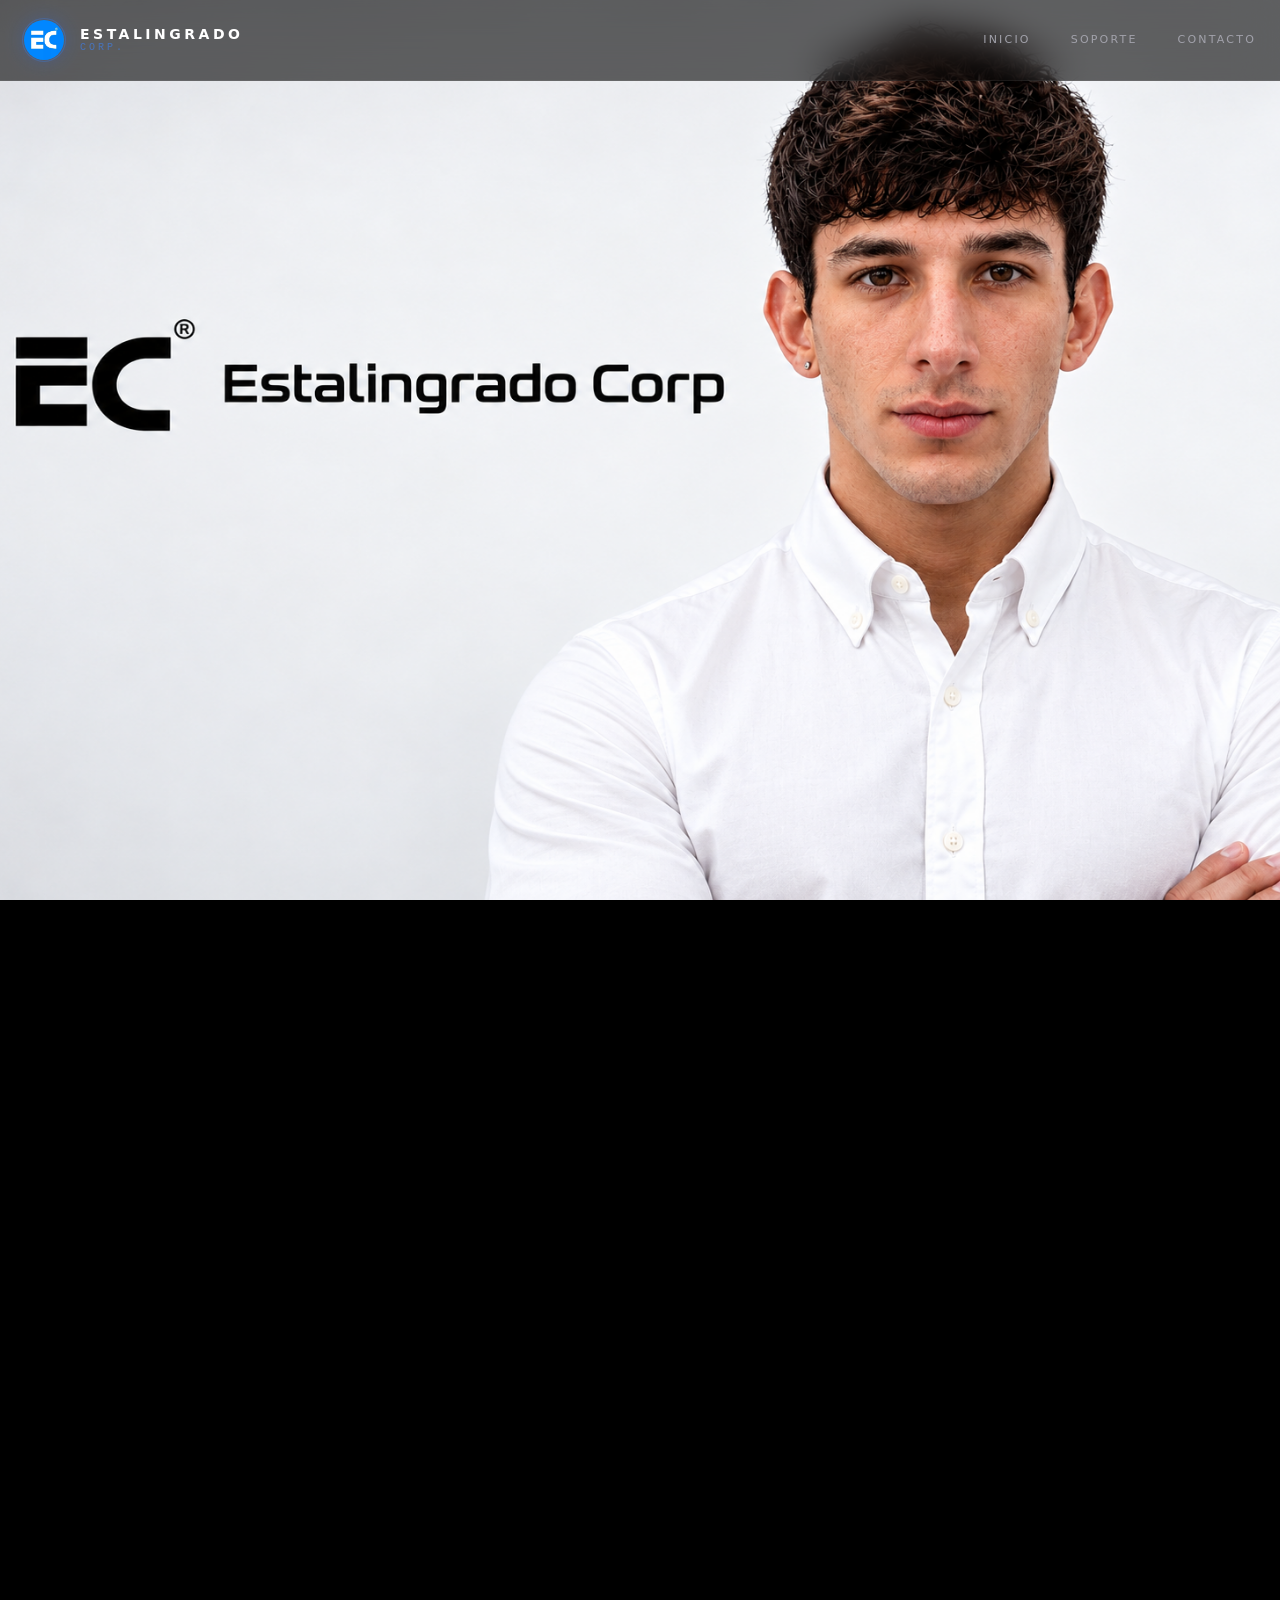
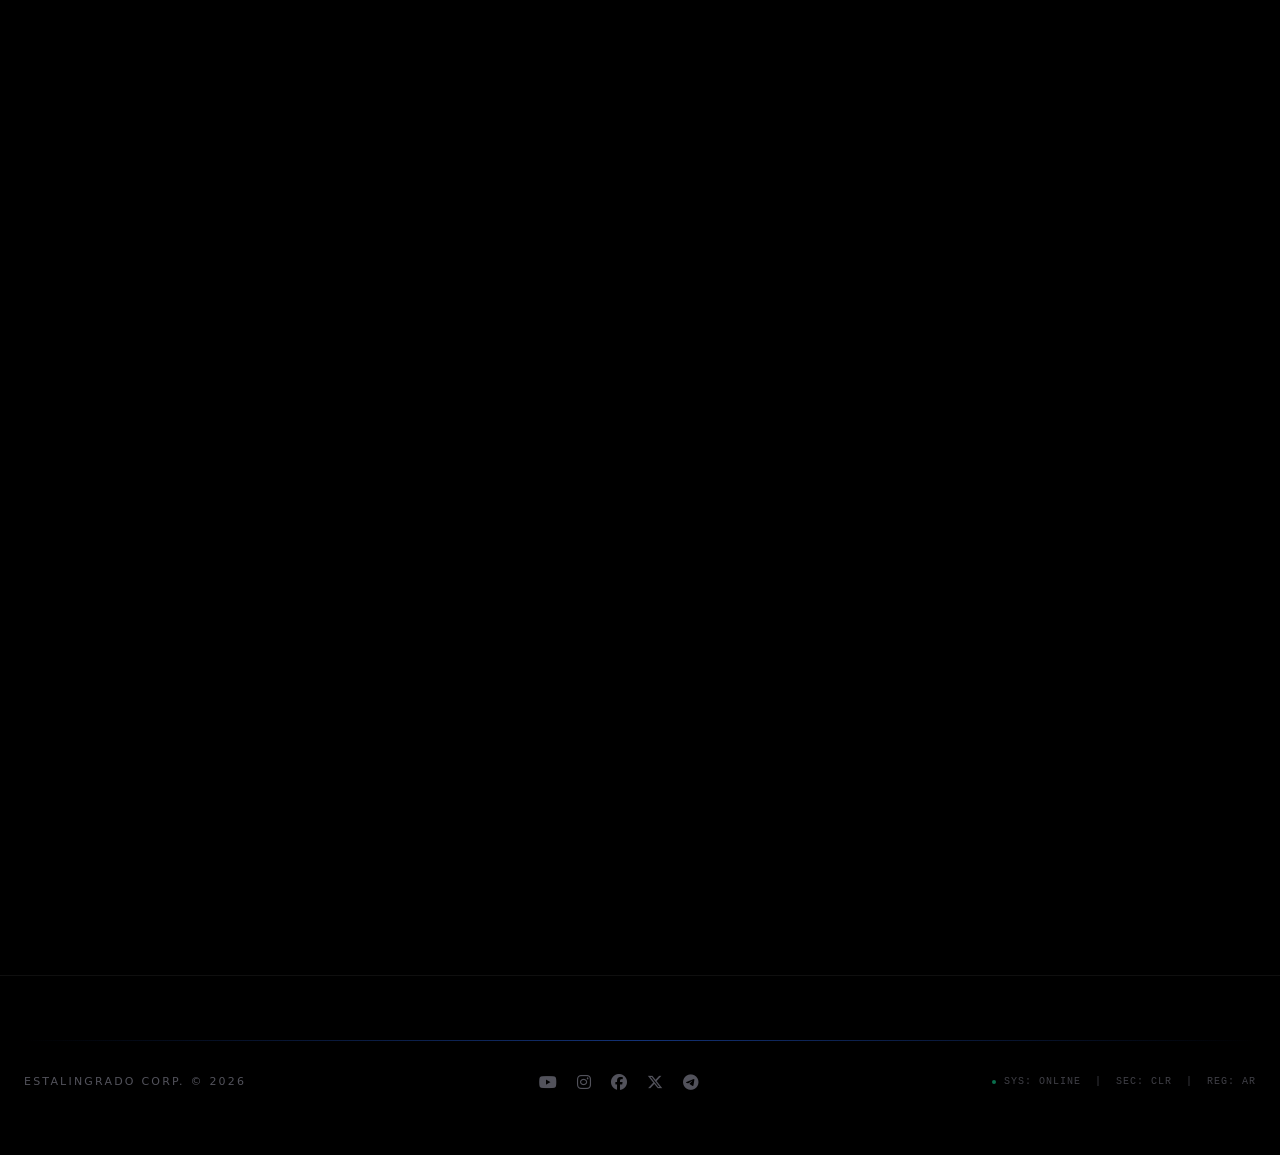
<file: index.html>
<!DOCTYPE html>
<html lang="es">
<head>
<meta charset="UTF-8">
<meta name="viewport" content="width=device-width, initial-scale=1.0">
<title>Estalingrado Corp — Recepción de clientes</title>
<meta name="description" content="Recepción de clientes de Estalingrado Corp. Servicio técnico informático y creación y desarrollo de sitios web.">
<meta name="author" content="Estalingrado Corp">
<meta name="referrer" content="strict-origin-when-cross-origin">
<meta http-equiv="Content-Security-Policy" content="default-src 'self'; img-src 'self' data:; style-src 'self' https://cdnjs.cloudflare.com https://fonts.googleapis.com; font-src https://cdnjs.cloudflare.com https://fonts.gstatic.com; script-src 'self'; connect-src 'self' https://*.supabase.co; object-src 'none'; frame-src 'none'; base-uri 'self'; form-action 'self'; upgrade-insecure-requests">
<link rel="icon" type="image/jpeg" href="assets/favicon.jpg">
<link rel="preload" as="image" href="imagen/portada/Retrato%20corporativo%20con%20logo%20EC.png">
<link rel="preconnect" href="https://fonts.googleapis.com">
<link rel="preconnect" href="https://fonts.gstatic.com" crossorigin>
<link href="https://fonts.googleapis.com/css2?family=Inter:wght@200;300;400;500;600;700&family=JetBrains+Mono:wght@300;400;500&display=swap" rel="stylesheet">
<link rel="stylesheet" href="https://cdnjs.cloudflare.com/ajax/libs/font-awesome/6.5.1/css/all.min.css">
<link rel="stylesheet" href="css/styles.css">
</head>
<body>

<a class="skip-link" href="#contenido">Saltar al contenido</a>

<!-- Fondo dinámico: red de orbes flotantes (canvas decorativo) -->
<canvas id="fondo-particulas" aria-hidden="true"></canvas>

<!-- NAVBAR -->
<header class="navbar glass" id="navbar">
  <div class="container navbar__inner">
    <a href="https://estalingradocorp.github.io/EstalingradoCorp/index.html" class="brand" aria-label="Estalingrado Corp — Sitio oficial">
      <span class="brand__avatar">
        <img src="assets/logo.jpg" alt="" width="40" height="40">
      </span>
      <span class="brand__text">
        <span class="brand__name">Estalingrado</span>
        <span class="brand__suffix">Corp.</span>
      </span>
    </a>

    <nav class="nav-links" aria-label="Navegación principal">
      <a href="https://estalingradocorp.github.io/EstalingradoCorp/index.html" class="nav-links__item">Inicio</a>
      <a href="#soporte" class="nav-links__item">Soporte</a>
      <a href="#contacto" class="nav-links__item">Contacto</a>
    </nav>

    <button class="nav-toggle" id="nav-toggle" type="button" aria-expanded="false" aria-controls="mobile-menu" aria-label="Abrir menú">
      <i class="fa-solid fa-bars" aria-hidden="true"></i>
    </button>
  </div>
</header>

<!-- MENÚ MÓVIL -->
<div class="mobile-menu" id="mobile-menu" hidden>
  <button class="mobile-menu__close" id="mobile-menu-close" type="button" aria-label="Cerrar menú">
    <i class="fa-solid fa-xmark" aria-hidden="true"></i>
  </button>
  <nav class="mobile-menu__links" aria-label="Navegación móvil">
    <a href="https://estalingradocorp.github.io/EstalingradoCorp/index.html" class="mobile-menu__link">Inicio</a>
    <a href="#soporte" class="mobile-menu__link">Soporte</a>
    <a href="#contacto" class="mobile-menu__link">Contacto</a>
  </nav>
</div>

<main id="contenido">

  <!-- HERO: banner con la foto corporativa a pantalla completa -->
  <section class="hero" id="inicio" aria-label="Estalingrado Corp">
    <h1 class="sr-only">Servicio técnico y sitios web — Estalingrado Corp</h1>
    <img
      class="hero__imagen"
      src="imagen/portada/Retrato%20corporativo%20con%20logo%20EC.png"
      alt="Retrato corporativo de Estalingrado Corp"
      width="1535" height="1024"
      fetchpriority="high"
      decoding="async">
  </section>

  <!-- FORMULARIO (oculto hasta pedir "Soporte al cliente"; el JS lo mueve
       al slot de la sección Soporte) -->
  <div class="bloque-formulario" id="bloque-formulario">
      <ol class="stepper reveal" id="stepper" aria-label="Pasos de la solicitud" hidden>
        <li class="stepper__item is-done" data-paso="1"><span class="stepper__num" aria-hidden="true">01</span> <span id="stepper-servicio">Servicio</span></li>
        <li class="stepper__item" data-paso="2"><span class="stepper__num" aria-hidden="true">02</span> Datos</li>
        <li class="stepper__item" data-paso="3"><span class="stepper__num" aria-hidden="true">03</span> Revisión</li>
      </ol>

      <form class="flow reveal" id="form-solicitud" novalidate hidden>

        <!-- Paso 2: datos -->
        <fieldset class="flow__paso" id="paso-datos" tabindex="-1" hidden>
          <legend class="flow__titulo">Datos de la solicitud</legend>

          <p class="flow__nota"><span class="field__req" aria-hidden="true">*</span> Los campos marcados con * son obligatorios.</p>

          <!-- Trampa anti-bot: invisible para personas; si se completa, no se envía -->
          <div class="hp" aria-hidden="true">
            <label for="hp-empresa">No completar este campo</label>
            <input type="text" id="hp-empresa" name="empresa" tabindex="-1" autocomplete="off">
          </div>

          <p class="flow__subtitulo">Tus datos</p>

          <div class="field">
            <label class="field__label" for="nombre"><span id="texto-label-nombre">Nombre del cliente</span> <span class="field__req" aria-hidden="true">*</span></label>
            <input class="field__control" type="text" id="nombre" name="nombre" autocomplete="name" required aria-describedby="err-nombre" placeholder="Ej.: Ana Gómez">
            <p class="field__error" id="err-nombre" hidden>Ingresá tu nombre.</p>
          </div>

          <div class="field">
            <label class="field__label" for="medio-contacto">Medio de contacto <span class="field__req" aria-hidden="true">*</span></label>
            <input class="field__control" type="text" id="medio-contacto" name="contacto" required aria-describedby="hint-contacto err-medio-contacto" placeholder="Ej.: ana@correo.com · 381 555 0101">
            <p class="field__hint" id="hint-contacto">Indicá cómo podemos contactarte. No inventamos canales: los usás vos.</p>
            <p class="field__error" id="err-medio-contacto" hidden>Ingresá un medio de contacto para poder responderte.</p>
          </div>

          <!-- Campos específicos: servicio técnico -->
          <div class="field-group" id="campos-tecnico" hidden>
            <p class="flow__subtitulo">Equipo y problema</p>
            <div class="field">
              <label class="field__label" for="tipo-problema">Tipo de problema <span class="field__req" aria-hidden="true">*</span></label>
              <select class="field__control" id="tipo-problema" name="tipoProblema" required aria-describedby="err-tipo-problema">
                <option value="">Seleccioná una opción</option>
                <option value="Hardware (equipo, periféricos, componentes)">Hardware (equipo, periféricos, componentes)</option>
                <option value="Sistema operativo o software">Sistema operativo o software</option>
                <option value="Redes e internet">Redes e internet</option>
                <option value="Seguridad (virus, datos, accesos)">Seguridad (virus, datos, accesos)</option>
                <option value="Mantenimiento y limpieza">Mantenimiento y limpieza</option>
                <option value="Otro">Otro</option>
              </select>
              <p class="field__error" id="err-tipo-problema" hidden>Seleccioná el tipo de problema.</p>
            </div>

            <div class="field">
              <label class="field__label" for="dispositivo">Dispositivo o sistema operativo <span class="field__optional">(opcional)</span></label>
              <input class="field__control" type="text" id="dispositivo" name="dispositivo" placeholder="Ej.: notebook con Windows 11">
            </div>
          </div>

          <!-- Campos específicos: desarrollo web -->
          <div class="field-group" id="campos-web" hidden>
            <p class="flow__subtitulo">Tu sitio web</p>
            <div class="field">
              <label class="field__label" for="tipo-proyecto">Tipo de proyecto <span class="field__req" aria-hidden="true">*</span></label>
              <select class="field__control" id="tipo-proyecto" name="tipoProyecto" required aria-describedby="err-tipo-proyecto">
                <option value="">Seleccioná una opción</option>
                <option value="Sitio nuevo desde cero">Sitio nuevo desde cero</option>
                <option value="Rediseño o mejora de un sitio existente">Rediseño o mejora de un sitio existente</option>
                <option value="Página o landing única">Página o landing única</option>
                <option value="Otro">Otro</option>
              </select>
              <p class="field__error" id="err-tipo-proyecto" hidden>Seleccioná el tipo de proyecto.</p>
            </div>

            <div class="field">
              <label class="field__label" for="sitio-actual">¿Ya tenés un sitio web? <span class="field__optional">(opcional)</span></label>
              <select class="field__control" id="sitio-actual" name="sitioActual">
                <option value="">Sin especificar</option>
                <option value="Sí, ya tengo un sitio">Sí, ya tengo un sitio</option>
                <option value="No, todavía no tengo">No, todavía no tengo</option>
              </select>
            </div>
          </div>

          <!-- Campos específicos: soporte al cliente -->
          <div class="field-group" id="campos-soporte" hidden>
            <p class="flow__subtitulo">Motivo del contacto</p>
            <div class="field">
              <label class="field__label" for="motivo-soporte">Motivo <span class="field__req" aria-hidden="true">*</span></label>
              <select class="field__control" id="motivo-soporte" name="motivoSoporte" required aria-describedby="err-motivo-soporte">
                <option value="">Seleccioná una opción</option>
                <option value="Consulta general">Consulta general</option>
                <option value="Ayuda para usar un servicio">Ayuda para usar un servicio</option>
                <option value="Incidencia o falla">Incidencia o falla</option>
                <option value="Reclamo">Reclamo</option>
                <option value="Estado de una solicitud o servicio">Estado de una solicitud o servicio</option>
                <option value="Otro">Otro</option>
              </select>
              <p class="field__error" id="err-motivo-soporte" hidden>Seleccioná el motivo del contacto.</p>
            </div>

            <div class="field">
              <label class="field__label" for="producto-relacionado">Producto o servicio relacionado <span class="field__optional">(opcional)</span></label>
              <input class="field__control" type="text" id="producto-relacionado" name="productoRelacionado" placeholder="Ej.: la página de mi negocio, la notebook que entregué">
            </div>
          </div>

          <p class="flow__subtitulo flow__subtitulo--sep">Qué necesitás</p>

          <div class="field">
            <label class="field__label" for="descripcion"><span id="texto-label-descripcion">Descripción</span> <span class="field__req" aria-hidden="true">*</span></label>
            <textarea class="field__control field__control--area" id="descripcion" name="descripcion" rows="5" required aria-describedby="err-descripcion" placeholder="Contanos qué necesitás con el mayor detalle posible."></textarea>
            <p class="field__error" id="err-descripcion" hidden>Describí lo que necesitás.</p>
          </div>

          <div class="flow__actions">
            <button type="submit" class="btn btn--solid" id="btn-revisar">Revisar solicitud <i class="fa-solid fa-arrow-right btn__arrow" aria-hidden="true"></i></button>
          </div>

          <p class="flow__privacidad">Tus datos se usan únicamente para responder tu solicitud. No se publican ni se comparten.</p>
        </fieldset>

        <!-- Paso 3: revisión -->
        <div class="flow__paso" id="paso-resumen" tabindex="-1" hidden>
          <h3 class="flow__titulo" id="resumen-titulo">Revisá tu solicitud</h3>

          <dl class="resumen" id="resumen"></dl>

          <div class="status status--warn" role="status" id="estado-envio">
            <span class="status__icon" aria-hidden="true"><i class="fa-solid fa-triangle-exclamation" id="icono-estado"></i></span>
            <div>
              <p class="status__titulo" id="estado-titulo">Solicitud preparada · envío no habilitado todavía</p>
              <p class="status__texto" id="estado-texto">Tus datos están listos y se conservan en pantalla. El canal oficial de recepción de Estalingrado Corp aún no está configurado, así que por ahora no podés enviarla. Podés volver a editar todo lo que quieras.</p>
            </div>
          </div>

          <div class="flow__actions">
            <button type="button" class="btn btn--outline" id="btn-editar">Editar datos</button>
            <button type="button" class="btn btn--solid" id="btn-enviar" disabled aria-describedby="estado-envio">Enviar solicitud <i class="fa-solid fa-arrow-right btn__arrow" aria-hidden="true"></i></button>
            <button type="button" class="btn btn--solid" id="btn-nueva" hidden>Nueva solicitud</button>
          </div>
        </div>

      </form>
      </div>

  <!-- SOPORTE -->
  <section class="section" id="soporte" aria-labelledby="soporte-title">
    <div class="container container--narrow">
      <div class="soporte__intro">
        <div class="section__head reveal">
          <p class="section__label"><span class="section__line" aria-hidden="true"></span>Soporte · Al cliente</p>
          <h2 class="section__title" id="soporte-title">Soporte al <span class="tg">cliente</span></h2>
          <p class="section__desc">
            Si ya sos cliente o estás usando alguno de nuestros servicios, acá pedís
            ayuda: consultas, incidencias, reclamos y seguimiento de lo que tenés en curso.
          </p>
        </div>

        <figure class="oficinas__figura reveal">
          <img class="oficinas__img" src="Imagenes/oficina.jpg"
               alt="Oficina de trabajo de Estalingrado Corp"
               width="640" height="800">
          <figcaption class="oficinas__pie">
            <span class="oficinas__titulo">Oficinas</span>
            <span class="oficinas__desc">Salta Capital, Argentina</span>
          </figcaption>
        </figure>
      </div>

      <ol class="soporte-steps reveal">
        <li class="soporte-steps__item">
          <span class="soporte-steps__num" aria-hidden="true">01</span>
          <div>
            <p class="soporte-steps__titulo">Pedí el soporte</p>
            <p class="soporte-steps__texto">
              Tocá el botón "Soporte al cliente" de esta sección: el formulario
              de soporte se despliega acá abajo, con el motivo listo para completar.
            </p>
          </div>
        </li>
        <li class="soporte-steps__item">
          <span class="soporte-steps__num" aria-hidden="true">02</span>
          <div>
            <p class="soporte-steps__titulo">Contanos qué pasa</p>
            <p class="soporte-steps__texto">
              Seleccioná el motivo, indicá el producto o servicio relacionado y
              detallá la situación en la descripción.
            </p>
          </div>
        </li>
        <li class="soporte-steps__item">
          <span class="soporte-steps__num" aria-hidden="true">03</span>
          <div>
            <p class="soporte-steps__titulo">Recibí la respuesta</p>
            <p class="soporte-steps__texto">
              Respondemos por el medio de contacto que dejaste en la solicitud,
              con el detalle del caso en tu correo o mensajería.
            </p>
          </div>
        </li>
      </ol>

      <div class="soporte-canales reveal">
        <ul class="contact-list">
          <li class="contact-list__item">
            <span class="contact-list__icon" aria-hidden="true"><i class="fa-solid fa-envelope"></i></span>
            <div>
              <p class="contact-list__label">Correo de soporte</p>
              <a class="contact-list__value" href="mailto:estalingradocorpsupport@protonmail.com">estalingradocorpsupport@protonmail.com</a>
            </div>
          </li>
        </ul>
        <a href="#slot-soporte" class="btn btn--solid" data-servicio="soporte">
          <i class="fa-solid fa-headset" aria-hidden="true"></i>
          Soporte al cliente
        </a>
      </div>

      <!-- Acá se despliega el formulario de soporte (el JS lo trae al elegir
           "Soporte al cliente"). -->
      <div class="slot-form" id="slot-soporte"></div>
    </div>
  </section>

  <!-- CONTACTO -->
  <section class="section" id="contacto" aria-labelledby="contacto-title">
    <div class="container container--narrow">
      <div class="section__head reveal">
        <p class="section__label"><span class="section__line" aria-hidden="true"></span>Contacto</p>
        <h2 class="section__title" id="contacto-title">Canales <span class="tg">oficiales</span></h2>
        <p class="section__desc">
          Estalingrado Corp · Salta Capital, Argentina (zona sur).
        </p>
      </div>

      <!-- Teléfono oficial: pendiente de que nos lo pase la empresa.
           El correo de soporte sí está verificado y publicado arriba. -->
      <!-- El formulario compartido se despliega al final de la sección
           #soporte (ver js/main.js). -->

      <ul class="contact-list reveal">
        <li class="contact-list__item">
          <span class="contact-list__icon" aria-hidden="true"><i class="fa-solid fa-envelope"></i></span>
          <div>
            <p class="contact-list__label">Soporte al cliente</p>
            <a class="contact-list__value" href="mailto:estalingradocorpsupport@protonmail.com">estalingradocorpsupport@protonmail.com</a>
          </div>
        </li>
        <li class="contact-list__item">
          <span class="contact-list__icon" aria-hidden="true"><i class="fa-brands fa-youtube"></i></span>
          <div>
            <p class="contact-list__label">YouTube</p>
            <a class="contact-list__value" href="https://www.youtube.com/@Estalingradocorp" target="_blank" rel="noopener">@Estalingradocorp</a>
          </div>
        </li>
        <li class="contact-list__item">
          <span class="contact-list__icon" aria-hidden="true"><i class="fa-brands fa-instagram"></i></span>
          <div>
            <p class="contact-list__label">Instagram</p>
            <a class="contact-list__value" href="https://www.instagram.com/nicotips27/" target="_blank" rel="noopener">@nicotips27</a>
          </div>
        </li>
        <li class="contact-list__item">
          <span class="contact-list__icon" aria-hidden="true"><i class="fa-brands fa-facebook"></i></span>
          <div>
            <p class="contact-list__label">Facebook</p>
            <a class="contact-list__value" href="https://web.facebook.com/estalingradocorp" target="_blank" rel="noopener">estalingradocorp</a>
          </div>
        </li>
        <li class="contact-list__item">
          <span class="contact-list__icon" aria-hidden="true"><i class="fa-brands fa-x-twitter"></i></span>
          <div>
            <p class="contact-list__label">X (Twitter)</p>
            <a class="contact-list__value" href="https://x.com/estalingrado27" target="_blank" rel="noopener">@estalingrado27</a>
          </div>
        </li>
        <li class="contact-list__item">
          <span class="contact-list__icon" aria-hidden="true"><i class="fa-brands fa-telegram"></i></span>
          <div>
            <p class="contact-list__label">Telegram</p>
            <a class="contact-list__value" href="https://t.me/estalingradocorp" target="_blank" rel="noopener">t.me/estalingradocorp</a>
          </div>
        </li>
      </ul>
    </div>
  </section>

</main>

<!-- FOOTER -->
<footer class="site-footer">
  <div class="container">
    <div class="glow-line" aria-hidden="true"></div>
    <div class="site-footer__inner">
      <p class="site-footer__copy">Estalingrado Corp. © <span id="year"></span></p>

      <div class="site-footer__social">
        <a class="sf--yt" href="https://www.youtube.com/@Estalingradocorp" target="_blank" rel="noopener" title="YouTube" aria-label="YouTube"><i class="fa-brands fa-youtube" aria-hidden="true"></i></a>
        <a class="sf--ig" href="https://www.instagram.com/nicotips27/" target="_blank" rel="noopener" title="Instagram" aria-label="Instagram"><i class="fa-brands fa-instagram" aria-hidden="true"></i></a>
        <a class="sf--fb" href="https://web.facebook.com/estalingradocorp" target="_blank" rel="noopener" title="Facebook" aria-label="Facebook"><i class="fa-brands fa-facebook" aria-hidden="true"></i></a>
        <a class="sf--x" href="https://x.com/estalingrado27" target="_blank" rel="noopener" title="X (Twitter)" aria-label="X (Twitter)"><i class="fa-brands fa-x-twitter" aria-hidden="true"></i></a>
        <a class="sf--tg" href="https://t.me/estalingradocorp" target="_blank" rel="noopener" title="Telegram" aria-label="Telegram"><i class="fa-brands fa-telegram" aria-hidden="true"></i></a>
      </div>

      <p class="site-footer__status">
        <span class="site-footer__status-dot" aria-hidden="true"></span>
        SYS: ONLINE&nbsp;&nbsp;|&nbsp;&nbsp;SEC: CLR&nbsp;&nbsp;|&nbsp;&nbsp;REG: AR
      </p>
    </div>
  </div>
</footer>

<script src="js/config.js"></script>
<script src="js/main.js"></script>
</body>
</html>
</file>
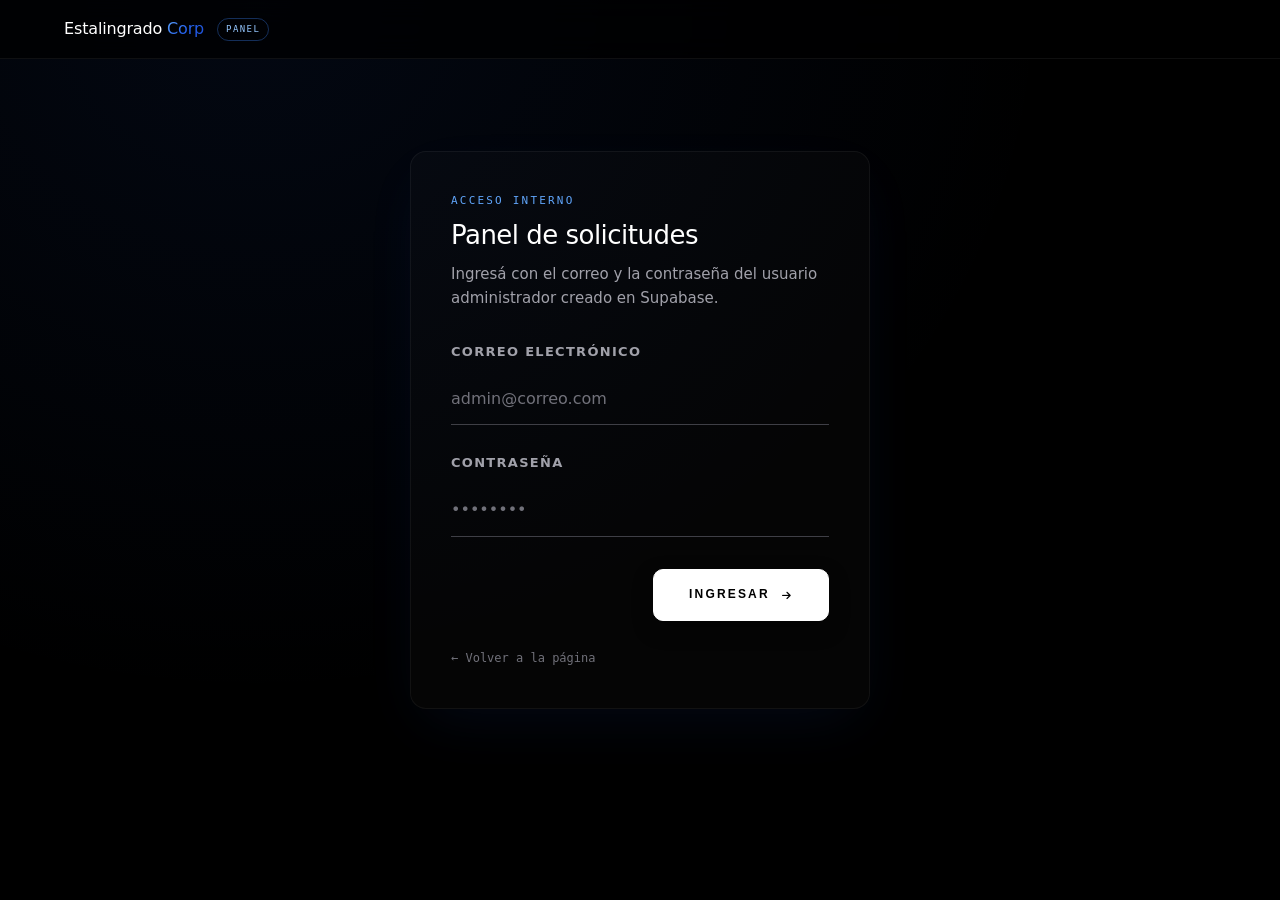
<file: admin.html>
<!DOCTYPE html>
<html lang="es">
<head>
<meta charset="UTF-8">
<meta name="viewport" content="width=device-width, initial-scale=1.0">
<title>Panel · Estalingrado Corp</title>
<meta name="robots" content="noindex, nofollow, noarchive">
<meta name="description" content="Panel interno de Estalingrado Corp. Solo administradores.">
<meta name="referrer" content="strict-origin-when-cross-origin">
<meta http-equiv="Content-Security-Policy" content="default-src 'self'; img-src 'self' data:; style-src 'self' https://cdnjs.cloudflare.com https://fonts.googleapis.com; font-src https://cdnjs.cloudflare.com https://fonts.gstatic.com; script-src 'self'; connect-src 'self' https://*.supabase.co; object-src 'none'; frame-src 'none'; base-uri 'self'; form-action 'self'; upgrade-insecure-requests">
<link rel="icon" type="image/jpeg" href="assets/favicon.jpg">
<link rel="preconnect" href="https://fonts.googleapis.com">
<link rel="preconnect" href="https://fonts.gstatic.com" crossorigin>
<link href="https://fonts.googleapis.com/css2?family=Inter:wght@200;300;400;500;600;700&family=JetBrains+Mono:wght@300;400;500&display=swap" rel="stylesheet">
<link rel="stylesheet" href="https://cdnjs.cloudflare.com/ajax/libs/font-awesome/6.5.1/css/all.min.css">
<link rel="stylesheet" href="css/styles.css">
<link rel="stylesheet" href="css/admin.css">
</head>
<body class="admin">

<a class="skip-link" href="#admin-contenido">Saltar al contenido</a>

<header class="admin-head">
  <div class="admin-head__inner">
    <p class="admin-head__brand">Estalingrado <span class="tg">Corp</span> <span class="admin-head__tag">Panel</span></p>
    <div class="admin-head__actions">
      <span class="admin-head__user" id="admin-usuario" hidden></span>
      <button type="button" class="btn btn--outline btn--sm" id="btn-salir" hidden>Salir</button>
    </div>
  </div>
</header>

<main id="admin-contenido" class="admin-main">

  <!-- ===================== LOGIN ===================== -->
  <section class="admin-login" id="vista-login" aria-labelledby="login-titulo">
    <p class="admin-login__eyebrow">Acceso interno</p>
    <h1 class="admin-login__titulo" id="login-titulo">Panel de solicitudes</h1>
    <p class="admin-login__texto">Ingresá con el correo y la contraseña del usuario administrador creado en Supabase.</p>

    <form id="form-login" novalidate>
      <div class="field">
        <label class="field__label" for="login-email">Correo electrónico</label>
        <input class="field__control" type="email" id="login-email" autocomplete="username" required placeholder="admin@correo.com">
      </div>
      <div class="field">
        <label class="field__label" for="login-password">Contraseña</label>
        <input class="field__control" type="password" id="login-password" autocomplete="current-password" required placeholder="••••••••">
      </div>
      <p class="admin-error" id="login-error" role="alert" hidden></p>
      <div class="flow__actions">
        <button type="submit" class="btn btn--solid" id="btn-login">Ingresar <i class="fa-solid fa-arrow-right btn__arrow" aria-hidden="true"></i></button>
      </div>
    </form>

    <p class="admin-login__nota" id="login-nota" hidden></p>
    <p class="admin-login__volver"><a href="index.html">← Volver a la página</a></p>
  </section>

  <!-- ===================== PANEL ===================== -->
  <section id="vista-panel" hidden aria-labelledby="panel-titulo">
    <div class="admin-panel__head">
      <div>
        <h1 class="admin-panel__titulo" id="panel-titulo">Solicitudes recibidas</h1>
        <p class="admin-panel__texto">Los pedidos que llegan desde la página. Los cambios de estado y las notas son internos.</p>
      </div>
    </div>

    <div class="admin-stats" id="admin-stats" aria-label="Resumen por estado"></div>

    <div class="admin-toolbar" role="search" aria-label="Filtros de solicitudes">
      <label class="admin-toolbar__campo">
        <span class="field__label">Buscar</span>
        <input class="field__control" type="search" id="filtro-busqueda" placeholder="Nombre, contacto o descripción">
      </label>
      <label class="admin-toolbar__campo">
        <span class="field__label">Estado</span>
        <select class="field__control" id="filtro-estado">
          <option value="">Todos</option>
          <option value="nueva">Nueva</option>
          <option value="en_revision">En revisión</option>
          <option value="respondida">Respondida</option>
          <option value="cerrada">Cerrada</option>
        </select>
      </label>
      <label class="admin-toolbar__campo">
        <span class="field__label">Servicio</span>
        <select class="field__control" id="filtro-servicio">
              <option value="">Todos</option>
              <option value="tecnico">Servicio técnico</option>
              <option value="web">Sitio web</option>
              <option value="soporte">Soporte</option>
        </select>
      </label>
      <div class="admin-toolbar__acciones">
        <button type="button" class="btn btn--outline btn--sm" id="btn-recargar"><i class="fa-solid fa-rotate" aria-hidden="true"></i> Actualizar</button>
        <button type="button" class="btn btn--outline btn--sm" id="btn-xlsx"><i class="fa-solid fa-file-excel" aria-hidden="true"></i> Exportar Excel</button>
      </div>
    </div>

    <p class="admin-info" id="admin-info" role="status" aria-live="polite"></p>

    <div class="admin-lista" id="lista-solicitudes"></div>
    <p class="admin-vacio" id="admin-vacio" hidden>No hay solicitudes con esos filtros.</p>
  </section>

</main>

<!-- ===================== DETALLE ===================== -->
<dialog class="admin-dialog" id="dialog-solicitud" aria-labelledby="dialog-titulo">
  <div class="admin-dialog__caja">
    <header class="admin-dialog__head">
      <h2 class="admin-dialog__titulo" id="dialog-titulo">Solicitud</h2>
      <button type="button" class="admin-dialog__cerrar" id="btn-cerrar-dialog" aria-label="Cerrar"><i class="fa-solid fa-xmark" aria-hidden="true"></i></button>
    </header>

    <dl class="admin-detalle" id="detalle-datos"></dl>

    <div class="field">
      <label class="field__label" for="detalle-estado">Estado</label>
      <select class="field__control" id="detalle-estado">
        <option value="nueva">Nueva</option>
        <option value="en_revision">En revisión</option>
        <option value="respondida">Respondida</option>
        <option value="cerrada">Cerrada</option>
      </select>
    </div>

    <div class="field">
      <label class="field__label" for="detalle-notas">Notas internas <span class="field__optional">(solo admins)</span></label>
      <textarea class="field__control field__control--area" id="detalle-notas" rows="4" placeholder="Ej.: le respondí por correo el 19/10…"></textarea>
    </div>

    <p class="admin-error" id="detalle-error" role="alert" hidden></p>

    <div class="flow__actions">
      <button type="button" class="btn btn--outline" id="btn-cancelar-detalle">Cerrar</button>
      <button type="button" class="btn btn--solid" id="btn-guardar">Guardar cambios</button>
    </div>
  </div>
</dialog>

<script src="js/config.js"></script>
<script src="js/exportacion.js"></script>
<script src="js/admin.js"></script>
</body>
</html>
</file>
<file: css/styles.css>
/* =========================================================
   Estalingrado Corp — Recepción de clientes
   Tokens extraídos de la página institucional (auditoría Etapa 1)
   ========================================================= */

:root {
  /* Colores */
  --bg: #000;
  --surface: #050506;
  --text: #e5e7eb;
  --text-strong: #fff;
  --text-muted: #a1a1aa;
  --text-dim: #71717a;
  --text-faint: #52525b;
  --blue-300: #93c5fd;
  --blue-400: #60a5fa;
  --blue-500: #3b82f6;
  --blue-600: #2563eb;
  --blue-700: #1d4ed8;
  --emerald-500: #10b981;
  --gradient-tg: linear-gradient(135deg, #60a5fa, #2563eb, #1d4ed8);

  /* Superficies y bordes */
  --glass-bg: rgba(0, 0, 0, .6);
  --card-bg: rgba(255, 255, 255, .02);
  --card-border: rgba(255, 255, 255, .05);
  --border-soft: rgba(255, 255, 255, .06);
  --glow-blue: rgba(37, 99, 235, .3);

  /* Tipografía */
  --font-sans: 'Inter', ui-sans-serif, system-ui, -apple-system, sans-serif;
  --font-mono: 'JetBrains Mono', ui-monospace, 'SFMono-Regular', Consolas, monospace;

  /* Medidas */
  --container: 1400px;
  --radius-card: 16px;
  --nav-height: 80px;
  --section-space: 7rem;

  /* Efectos */
  --ease: cubic-bezier(.16, 1, .3, 1);
  --transition: .35s var(--ease);
  --shadow-card: 0 20px 60px -15px rgba(37, 99, 235, .1);
}

/* ---------- Base ---------- */

*, *::before, *::after { box-sizing: border-box; }

html {
  scroll-behavior: smooth;
  scroll-padding-top: calc(var(--nav-height) + 1rem);
}

body {
  margin: 0;
  background: var(--bg);
  color: var(--text);
  font-family: var(--font-sans);
  font-weight: 300;
  line-height: 1.6;
  -webkit-font-smoothing: antialiased;
  overflow-x: hidden;
}

img { display: block; max-width: 100%; }

a { color: inherit; text-decoration: none; }

h1, h2, h3 {
  color: var(--text-strong);
  font-weight: 300;
  letter-spacing: -.02em;
  line-height: 1.1;
  margin: 0;
}

p { margin: 0; }

/* El atributo `hidden` siempre gana. Varios componentes definen su propio
   `display` (.stepper es flex, .btn es inline-flex) y, por orden de reglas,
   anulaban el `[hidden]` del navegador: el stepper se veía antes de iniciar
   la solicitud y el botón "Nueva solicitud" quedaba a la vista. */
[hidden] { display: none !important; }

::selection { background: var(--blue-600); color: #fff; }

::-webkit-scrollbar { width: 6px; }
::-webkit-scrollbar-track { background: var(--bg); }
::-webkit-scrollbar-thumb { background: var(--blue-900, #1e3a8a); border-radius: 3px; }
::-webkit-scrollbar-thumb:hover { background: var(--blue-600); }

:focus-visible {
  outline: 2px solid var(--blue-500);
  outline-offset: 3px;
  border-radius: 2px;
}

.skip-link {
  position: absolute;
  top: -100%;
  left: 1rem;
  z-index: 100;
  padding: .75rem 1.25rem;
  background: var(--blue-600);
  color: #fff;
  font-family: var(--font-mono);
  font-size: .75rem;
  text-transform: uppercase;
  letter-spacing: .15em;
  transition: top .25s var(--ease);
}

.skip-link:focus { top: 1rem; }

.container {
  width: 100%;
  max-width: var(--container);
  margin-inline: auto;
  padding-inline: 1.5rem;
}

.container--narrow { max-width: 960px; }

/* Contenido solo para lectores de pantalla (título del hero sin texto visible) */
.sr-only {
  position: absolute;
  width: 1px;
  height: 1px;
  margin: -1px;
  padding: 0;
  overflow: hidden;
  clip-path: inset(50%);
  white-space: nowrap;
  border: 0;
}

/* ---------- Utilidades visuales ---------- */

.tg {
  background: var(--gradient-tg);
  -webkit-background-clip: text;
  background-clip: text;
  -webkit-text-fill-color: transparent;
  color: transparent;
  font-weight: 500;
}

.glass {
  background: var(--glass-bg);
  backdrop-filter: blur(20px);
  -webkit-backdrop-filter: blur(20px);
}

.glow-line {
  height: 1px;
  background: linear-gradient(90deg, transparent, rgba(37, 99, 235, .5), transparent);
}

/* Fondo radial del hero (patrón institucional .bgh) */
.bgh {
  background:
    radial-gradient(ellipse 80% 50% at 50% -20%, rgba(37, 99, 235, .15), transparent),
    radial-gradient(ellipse 60% 40% at 80% 100%, rgba(30, 58, 138, .08), transparent);
}

/* ---------- Fondo dinámico: red de orbes flotantes ---------- */

#fondo-particulas {
  position: fixed;
  inset: 0;
  width: 100%;
  height: 100%;
  z-index: -1;
  pointer-events: none;
}

/* Reveal on scroll */
.reveal {
  opacity: 0;
  transform: translateY(30px);
  transition: opacity .8s var(--ease), transform .8s var(--ease);
}

.reveal.visible {
  opacity: 1;
  transform: translateY(0);
}

/* Entrada suave reutilizable: pasos del formulario, avisos, errores y el
   bloque del formulario al cambiar de sección. Corta y discreta. */
@keyframes fade-up {
  from { opacity: 0; transform: translateY(8px); }
  to { opacity: 1; transform: translateY(0); }
}

/* ---------- Navbar ---------- */

.navbar {
  position: fixed;
  inset: 0 0 auto 0;
  z-index: 50;
  border-bottom: 1px solid var(--border-soft);
}

.navbar__inner {
  display: flex;
  align-items: center;
  justify-content: space-between;
  height: var(--nav-height);
}

.brand {
  display: flex;
  align-items: center;
  gap: 1rem;
}

.brand__avatar {
  position: relative;
  display: block;
  width: 40px;
  height: 40px;
  transition: transform .3s var(--ease);
}

.brand:hover .brand__avatar { transform: scale(1.06); }

.brand__avatar img {
  width: 40px;
  height: 40px;
  object-fit: cover;
  border-radius: 50%;
  box-shadow: 0 0 20px var(--glow-blue);
}

.brand__avatar::after {
  content: '';
  position: absolute;
  inset: 0;
  border: 1px solid rgba(59, 130, 246, .3);
  border-radius: 50%;
  transform: scale(1.1);
}

.brand__text {
  display: flex;
  flex-direction: column;
  line-height: 1.2;
}

.brand__name {
  color: var(--text-strong);
  font-size: .875rem;
  font-weight: 600;
  letter-spacing: .25em;
  text-transform: uppercase;
}

.brand__suffix {
  color: rgba(59, 130, 246, .6);
  font-family: var(--font-mono);
  font-size: .625rem;
  letter-spacing: .3em;
  text-transform: uppercase;
}

.nav-links {
  display: flex;
  gap: 2.5rem;
}

.nav-links__item {
  position: relative;
  font-size: .6875rem;
  font-weight: 500;
  letter-spacing: .2em;
  text-transform: uppercase;
  color: var(--text-muted);
  transition: color .25s ease;
}

.nav-links__item:hover,
.nav-links__item[aria-current="true"] { color: var(--text-strong); }

/* Subrayado que crece desde la izquierda al pasar el puntero */
.nav-links__item::after {
  content: '';
  position: absolute;
  left: 0;
  right: 0;
  bottom: -.4rem;
  height: 1px;
  background: var(--blue-500);
  transform: scaleX(0);
  transform-origin: left;
  transition: transform .3s var(--ease);
}

.nav-links__item:hover::after,
.nav-links__item[aria-current="true"]::after { transform: scaleX(1); }

.nav-toggle {
  display: none;
  padding: .5rem;
  background: none;
  border: 0;
  color: var(--text-muted);
  font-size: 1.25rem;
  cursor: pointer;
  transition: color .25s ease;
}

.nav-toggle:hover { color: var(--text-strong); }

/* Menú móvil */

.mobile-menu {
  position: fixed;
  inset: 0;
  z-index: 60;
  display: flex;
  flex-direction: column;
  align-items: center;
  justify-content: center;
  gap: 2rem;
  background: rgba(0, 0, 0, .95);
  backdrop-filter: blur(20px);
  -webkit-backdrop-filter: blur(20px);
  animation: menu-in .3s var(--ease);
}

@keyframes menu-in {
  from { opacity: 0; }
}

.mobile-menu[hidden] { display: none; }

.mobile-menu__close {
  position: absolute;
  top: 1.5rem;
  right: 1.5rem;
  padding: .5rem;
  background: none;
  border: 0;
  color: var(--text-muted);
  font-size: 1.5rem;
  cursor: pointer;
  transition: color .25s ease;
}

.mobile-menu__close:hover { color: var(--text-strong); }

.mobile-menu__links {
  display: flex;
  flex-direction: column;
  align-items: center;
  gap: 2rem;
  animation: menu-links .35s var(--ease) .05s backwards;
}

@keyframes menu-links {
  from { opacity: 0; transform: translateY(10px); }
}

.mobile-menu__link {
  font-size: 1.5rem;
  font-weight: 300;
  letter-spacing: .1em;
  color: var(--text-strong);
  transition: color .25s ease;
}

.mobile-menu__link:hover { color: var(--blue-400); }

/* ---------- Hero: banner con la foto a pantalla completa ---------- */

/* Sin texto ni capas encima: la foto ocupa todo el banner (alto de la ventana)
   y se recorta con object-fit: cover. La navbar glass queda flotando arriba. */
.hero {
  position: relative;
  height: 100vh;
  height: 100dvh;
  min-height: 100vh;
  min-height: 100dvh;
  overflow: hidden;
  background: var(--bg);
}

.hero__imagen {
  position: absolute;
  inset: 0;
  width: 100%;
  height: 100%;
  object-fit: cover;
  object-position: center;
}

/* ---------- Botones ---------- */

.btn {
  display: inline-flex;
  align-items: center;
  justify-content: center;
  gap: .75rem;
  min-height: 3.25rem;
  padding: 1rem 2rem;
  border: 1px solid transparent;
  border-radius: 10px;
  font-size: .75rem;
  font-weight: 600;
  letter-spacing: .18em;
  line-height: 1.1;
  text-align: center;
  text-transform: uppercase;
  transition: border-color .3s ease, color .3s ease, background .3s ease,
    box-shadow .3s ease, transform .3s var(--ease);
}

.btn--outline {
  border-color: #52525b;
  background: rgba(255, 255, 255, .03);
  color: #e4e4e7;
}

.btn--outline:hover {
  border-color: rgba(59, 130, 246, .65);
  background: rgba(59, 130, 246, .12);
  color: #fff;
}

.btn__arrow {
  font-size: .625rem;
  transition: transform .3s var(--ease);
}

.btn:hover .btn__arrow { transform: translateX(4px); }

/* Respuesta táctil discreta al presionar */
.btn:active { transform: translateY(0) scale(.98); }

/* El foco global redondea a 2px: los botones mantienen su radio. */
.btn:focus-visible { border-radius: 10px; }

/* ---------- Secciones ---------- */

.section {
  position: relative;
  padding-block: var(--section-space);
}

.section--grid::before {
  content: '';
  position: absolute;
  inset: 0;
  background-image:
    linear-gradient(rgba(255, 255, 255, .02) 1px, transparent 1px),
    linear-gradient(90deg, rgba(255, 255, 255, .02) 1px, transparent 1px);
  background-size: 60px 60px;
  opacity: .5;
  pointer-events: none;
}

.section--grid .container { position: relative; }

.section__head { margin-bottom: 4rem; max-width: 40rem; }

.section__label {
  display: flex;
  align-items: center;
  gap: .75rem;
  margin-bottom: 1.5rem;
  color: var(--blue-400);
  font-family: var(--font-mono);
  font-size: .6875rem;
  letter-spacing: .2em;
  text-transform: uppercase;
}

.section__line {
  width: 32px;
  height: 1px;
  background: var(--blue-500);
}

.section__title {
  font-size: clamp(2.25rem, 5vw, 3rem);
  margin-bottom: 1rem;
}

.section__desc {
  color: var(--text-muted);
  font-weight: 300;
  line-height: 1.7;
}

/* ---------- Tarjetas de servicio ---------- */

.cards {
  display: grid;
  grid-template-columns: repeat(auto-fit, minmax(280px, 1fr));
  gap: 1.5rem;
}

.card {
  position: relative;
  overflow: hidden;
  padding: 2.5rem;
  background: var(--card-bg);
  backdrop-filter: blur(10px);
  -webkit-backdrop-filter: blur(10px);
  border: 1px solid var(--card-border);
  border-radius: var(--radius-card);
  transition: transform .5s var(--ease), border-color .5s var(--ease), box-shadow .5s var(--ease);
}

.card::before {
  content: '';
  position: absolute;
  top: 0;
  left: -100%;
  width: 100%;
  height: 100%;
  background: linear-gradient(90deg, transparent, rgba(37, 99, 235, .04), transparent);
  transition: left .7s ease;
}

.card:hover {
  transform: translateY(-4px);
  border-color: rgba(37, 99, 235, .25);
  box-shadow: var(--shadow-card);
}

.card:hover::before { left: 100%; }

.card__icon {
  display: flex;
  align-items: center;
  justify-content: center;
  width: 56px;
  height: 56px;
  margin-bottom: 2rem;
  background: rgba(59, 130, 246, .05);
  border: 1px solid rgba(59, 130, 246, .12);
  border-radius: 12px;
  color: var(--blue-500);
  font-size: 1.35rem;
  transition: transform .5s var(--ease), color .5s var(--ease);
}

.card:hover .card__icon {
  transform: scale(1.06) rotate(-5deg);
  color: var(--blue-400);
}

.card__title {
  font-size: 1.25rem;
  font-weight: 500;
  margin-bottom: .75rem;
}

.card__text {
  color: var(--text-muted);
  font-size: .9375rem;
  font-weight: 300;
  line-height: 1.7;
  margin-bottom: 1.5rem;
}

.card__link {
  display: inline-flex;
  align-items: center;
  gap: .5rem;
  color: rgba(96, 165, 250, .7);
  font-family: var(--font-mono);
  font-size: .6875rem;
  letter-spacing: .15em;
  text-transform: uppercase;
  transition: color .3s ease;
}

.card__link i { font-size: .5rem; transition: transform .3s var(--ease); }

.card__link:hover { color: var(--blue-400); }
.card__link:hover i { transform: translateX(4px); }

/* ---------- Contacto ---------- */

.contact-list {
  display: grid;
  grid-template-columns: repeat(auto-fit, minmax(240px, 1fr));
  gap: 1rem;
  padding: 0;
  margin: 0;
  list-style: none;
}

.contact-list__item {
  display: flex;
  align-items: center;
  gap: 1rem;
  padding: 1.25rem 1.5rem;
  background: var(--card-bg);
  border: 1px solid var(--card-border);
  border-radius: 12px;
  transition: border-color .4s ease, background .4s ease, transform .3s var(--ease);
}

.contact-list__item:hover {
  border-color: rgba(37, 99, 235, .25);
  background: rgba(37, 99, 235, .03);
  transform: translateY(-2px);
}

.contact-list__icon {
  display: flex;
  align-items: center;
  justify-content: center;
  width: 40px;
  height: 40px;
  flex-shrink: 0;
  background: rgba(59, 130, 246, .08);
  border: 1px solid rgba(59, 130, 246, .18);
  border-radius: 10px;
  color: var(--blue-400);
}

.contact-list__label {
  color: var(--text-dim);
  font-family: var(--font-mono);
  font-size: .625rem;
  letter-spacing: .2em;
  text-transform: uppercase;
}

.contact-list__value {
  color: var(--text);
  font-size: .875rem;
  overflow-wrap: anywhere;
  transition: color .25s ease;
}

.contact-list__value:hover { color: var(--blue-400); }

.btn--solid {
  background: var(--text-strong);
  border-color: var(--text-strong);
  color: #000;
  font-weight: 700;
  box-shadow: 0 8px 20px rgba(0, 0, 0, .35);
}

.btn--solid:hover {
  background: #fff;
  border-color: #fff;
  color: #000;
  transform: translateY(-1px);
  box-shadow: 0 12px 26px rgba(0, 0, 0, .45);
}

.btn:disabled,
.btn[aria-disabled="true"] {
  cursor: not-allowed;
  pointer-events: none;
}

.btn--solid:disabled,
.btn--solid[aria-disabled="true"] {
  background: #3f3f46;
  border-color: #3f3f46;
  color: #d4d4d8;
  box-shadow: none;
}

.btn--outline:disabled,
.btn--outline[aria-disabled="true"] {
  border-color: #3f3f46;
  background: transparent;
  color: #71717a;
}

/* ---------- Soporte ---------- */

.soporte-steps {
  display: grid;
  grid-template-columns: repeat(auto-fit, minmax(240px, 1fr));
  gap: 1.5rem;
  padding: 0;
  margin: 0 0 3rem;
  list-style: none;
}

.soporte-steps__item {
  display: flex;
  gap: .875rem;
  padding-top: 1.25rem;
  border-top: 1px solid rgba(59, 130, 246, .35);
}

.soporte-steps__num {
  flex-shrink: 0;
  font-family: var(--font-mono);
  font-size: .75rem;
  letter-spacing: .1em;
  color: var(--blue-400);
  line-height: 1.7;
}

.soporte-steps__titulo {
  margin-bottom: .375rem;
  font-size: .9375rem;
  font-weight: 600;
  color: var(--text-strong);
}

.soporte-steps__texto {
  font-size: .875rem;
  line-height: 1.7;
  color: var(--text-muted);
}

.soporte-canales {
  display: flex;
  flex-wrap: wrap;
  align-items: center;
  justify-content: space-between;
  gap: 1.5rem;
}

.soporte-canales .contact-list { flex: 1 1 22rem; }

/* ---------- Formulario compartido por sección ---------- */

/* El formulario es uno solo: el JS lo mueve al slot de #soporte. Con
   contenido, ese slot separa el formulario de los pasos y canales de arriba. */
.slot-form:not(:empty) { margin-top: clamp(2rem, 4vw, 3rem); }

.bloque-formulario.entrando { animation: fade-up .45s var(--ease); }

/* ---------- Solicitud: stepper ---------- */

.stepper {
  display: flex;
  flex-wrap: wrap;
  gap: 2rem;
  padding: 0;
  margin: 0 0 2rem;
  list-style: none;
}

.stepper__item {
  padding-bottom: .6rem;
  border-bottom: 2px solid var(--border-soft);
  color: var(--text-faint);
  font-family: var(--font-mono);
  font-size: .75rem;
  font-weight: 500;
  letter-spacing: .14em;
  text-transform: uppercase;
  transition: color .3s ease, border-color .3s ease;
}

.stepper__num { color: var(--text-faint); margin-right: .4rem; }

.stepper__item.is-done { color: var(--text-muted); border-bottom-color: rgba(255, 255, 255, .15); }

.stepper__item.is-active { color: var(--blue-400); border-bottom-color: var(--blue-600); font-weight: 700; }
.stepper__item.is-active .stepper__num { color: var(--blue-500); }

/* ---------- Recepción: flujo ---------- */

.flow {
  padding: clamp(1.5rem, 4vw, 3rem);
  background: var(--card-bg);
  backdrop-filter: blur(10px);
  -webkit-backdrop-filter: blur(10px);
  border: 1px solid var(--card-border);
  border-radius: var(--radius-card);
}

.flow__paso {
  min-width: 0;
  padding: 0;
  margin: 0;
  border: 0;
}

.flow__paso[hidden] { display: none; }

/* Cada paso entra con un desplazamiento mínimo al pasar de uno a otro */
.flow__paso:not([hidden]) { animation: fade-up .35s var(--ease); }

.flow__paso:focus { outline: none; }

.flow__titulo {
  padding: 0;
  margin-bottom: 1.25rem;
  color: var(--text-strong);
  font-size: 1.375rem;
  font-weight: 400;
  letter-spacing: -.015em;
  line-height: 1.2;
}

.flow__nota {
  margin: -.5rem 0 2.25rem;
  color: var(--text-muted);
  font-size: .875rem;
  line-height: 1.5;
}

.flow__subtitulo {
  display: flex;
  align-items: center;
  gap: .875rem;
  margin: 0 0 1.5rem;
  color: var(--text-strong);
  font-size: .9375rem;
  font-weight: 500;
  letter-spacing: -.005em;
}

.flow__subtitulo::after {
  content: "";
  flex: 1;
  height: 1px;
  background: var(--border-soft);
}

.flow__subtitulo--sep {
  padding-top: 1.75rem;
  margin-top: .25rem;
  border-top: 1px dashed var(--border-soft);
}

.flow__actions {
  display: flex;
  flex-wrap: wrap;
  justify-content: flex-end;
  gap: .875rem;
  margin-top: 2rem;
}

.flow__actions .btn { min-width: 11rem; }

.flow .btn {
  min-height: 3.25rem;
  font-size: .8125rem;
}

/* Campos del formulario */

.field { margin-bottom: 1.75rem; }

.field-group {
  display: grid;
  gap: 1.75rem;
  padding-top: 1.75rem;
  margin-top: .25rem;
  border-top: 1px dashed var(--border-soft);
}

.field-group[hidden] { display: none; }

.field__label {
  display: block;
  margin-bottom: .65rem;
  color: var(--text-muted);
  font-size: .8125rem;
  font-weight: 600;
  letter-spacing: .1em;
  text-transform: uppercase;
}

.field__req { color: var(--blue-400); }

.field__optional {
  color: var(--text-dim);
  font-family: var(--font-mono);
  font-size: .6875rem;
  letter-spacing: .1em;
}

.field__control {
  display: block;
  width: 100%;
  min-height: 3rem;
  padding: .85rem 0;
  background: transparent;
  border: 0;
  border-bottom: 1px solid #3f3f46;
  color: var(--text-strong);
  font-family: var(--font-sans);
  font-size: 1rem;
  font-weight: 400;
  line-height: 1.5;
  transition: border-color .3s ease;
}

.field__control::placeholder { color: #71717a; }

select.field__control {
  padding-right: 1.5rem;
  appearance: none;
  cursor: pointer;
  background-image: url("data:image/svg+xml,%3Csvg xmlns='http://www.w3.org/2000/svg' width='10' height='6' fill='none'%3E%3Cpath d='M1 1l4 4 4-4' stroke='%2371717a' stroke-width='1.5'/%3E%3C/svg%3E");
  background-repeat: no-repeat;
  background-position: right .25rem center;
}

select.field__control option { background: var(--surface); color: var(--text); }

.field__control--area { resize: vertical; min-height: 8.5rem; }

.field__control:hover { border-bottom-color: #52525b; }

.field__control:focus { border-bottom-color: var(--blue-500); }

.field__control[aria-invalid="true"] { border-bottom-color: #f87171; }

.field__hint {
  margin-top: .5rem;
  color: var(--text-muted);
  font-size: .8125rem;
  line-height: 1.55;
}

.field__error {
  margin-top: .5rem;
  color: #f87171;
  font-size: .875rem;
  font-weight: 500;
  line-height: 1.5;
}

.field__error[hidden] { display: none; }

.field__error:not([hidden]) { animation: fade-up .25s ease; }

/* Revisión de la solicitud */

.resumen {
  margin: 0;
}

.resumen__row {
  display: grid;
  grid-template-columns: minmax(10rem, 14rem) 1fr;
  gap: .5rem 1.5rem;
  padding-block: 1rem;
  border-bottom: 1px solid var(--border-soft);
}

.resumen__row:first-child { border-top: 1px solid var(--border-soft); }

.resumen__dt {
  color: var(--text-dim);
  font-family: var(--font-mono);
  font-size: .75rem;
  letter-spacing: .1em;
  text-transform: uppercase;
}

.resumen__dd {
  margin: 0;
  color: var(--text-strong);
  font-size: 1rem;
  font-weight: 400;
  line-height: 1.6;
  white-space: pre-wrap;
  overflow-wrap: anywhere;
}

/* Estado del envío */

.status {
  display: flex;
  gap: 1rem;
  padding: 1.25rem 1.5rem;
  margin-top: 2rem;
  border: 1px solid rgba(245, 158, 11, .3);
  border-radius: 12px;
  background: rgba(245, 158, 11, .06);
}

.status[hidden] { display: none; }

.status:not([hidden]) { animation: fade-up .3s ease; }

.status__icon {
  color: #f59e0b;
  font-size: 1rem;
  line-height: 1.6;
}

.status__titulo {
  color: var(--text-strong);
  font-size: .9375rem;
  font-weight: 600;
  margin-bottom: .35rem;
}

.status__texto {
  color: var(--text-muted);
  font-size: .9375rem;
  font-weight: 400;
  line-height: 1.65;
}

.status--ok {
  border-color: rgba(16, 185, 129, .35);
  background: rgba(16, 185, 129, .07);
}

.status--ok .status__icon { color: #34d399; }

.status--error {
  border-color: rgba(248, 113, 113, .4);
  background: rgba(248, 113, 113, .07);
}

.status--error .status__icon { color: #f87171; }

/* Trampa anti-bot: fuera de pantalla, invisible para personas */
.hp {
  position: absolute;
  left: -9999px;
  width: 1px;
  height: 1px;
  overflow: hidden;
}

.flow__privacidad {
  margin-top: 1rem;
  color: var(--text-faint);
  font-size: .8125rem;
  line-height: 1.5;
}

/* ---------- Footer ---------- */

.site-footer {
  border-top: 1px solid var(--border-soft);
  padding-block: 4rem;
}

.site-footer .glow-line { margin-bottom: 2rem; }

.site-footer__inner {
  display: flex;
  flex-wrap: wrap;
  align-items: center;
  justify-content: space-between;
  gap: 1.5rem;
}

.site-footer__copy {
  color: var(--text-faint);
  font-size: .6875rem;
  letter-spacing: .2em;
  text-transform: uppercase;
}

.site-footer__social {
  display: flex;
  gap: 1.25rem;
}

.site-footer__social a {
  display: inline-flex;
  color: var(--text-faint);
  transition: color .25s ease, transform .25s var(--ease);
}

.site-footer__social a:hover {
  color: var(--text-strong);
  transform: translateY(-2px);
}

.site-footer__social .sf--yt:hover { color: #ef4444; }
.site-footer__social .sf--ig:hover { color: #e1306c; }
.site-footer__social .sf--fb:hover { color: #2563eb; }
.site-footer__social .sf--tg:hover { color: var(--blue-400); }

.site-footer__status {
  display: flex;
  align-items: center;
  gap: .5rem;
  color: #3f3f46;
  font-family: var(--font-mono);
  font-size: .625rem;
  letter-spacing: .1em;
}

.site-footer__status-dot {
  width: 4px;
  height: 4px;
  border-radius: 50%;
  background: rgba(16, 185, 129, .6);
}

/* ---------- Responsive ---------- */

/* ---------- Soporte: intro con foto de oficinas ---------- */

.soporte__intro {
  display: grid;
  grid-template-columns: minmax(0, 1.15fr) minmax(0, .85fr);
  gap: clamp(1.5rem, 4vw, 3rem);
  align-items: start;
  margin-bottom: 4rem;
}

.soporte__intro .section__head { margin-bottom: 0; }

/* La foto sube por encima de la primera línea del encabezado (fila de arranque) */
.oficinas__figura { margin: -3rem 0 0; }

.oficinas__img {
  display: block;
  width: 100%;
  max-width: 360px;
  height: auto;
  border-radius: var(--radius-card);
  border: 1px solid var(--card-border);
  box-shadow: 0 18px 50px rgba(0, 0, 0, .4), 0 0 34px rgba(37, 99, 235, .12);
}

.oficinas__pie {
  display: flex;
  flex-direction: column;
  gap: .4rem;
  margin-top: 1rem;
}

.oficinas__titulo {
  color: var(--text-strong);
  font-size: clamp(1.375rem, 2.5vw, 1.75rem);
  font-weight: 600;
  line-height: 1.2;
  letter-spacing: .01em;
}

.oficinas__desc {
  font-family: var(--font-mono);
  font-size: .6875rem;
  letter-spacing: .2em;
  text-transform: uppercase;
  color: var(--text-muted);
}

@media (max-width: 768px) {
  :root {
    --section-space: 4.5rem;
    --nav-height: 64px;
  }

  .nav-links { display: none; }
  .nav-toggle { display: block; }

  .soporte__intro { grid-template-columns: 1fr; }
  .oficinas__figura { margin-top: 0; }

  .card { padding: 1.75rem; }

  .stepper { gap: 1.25rem; }
  .stepper__item { font-size: .6875rem; letter-spacing: .12em; }

  .flow { padding: 1.5rem 1.25rem; }

  .flow__actions .btn { flex: 1 1 auto; justify-content: center; }

  .resumen__row { grid-template-columns: 1fr; gap: .35rem; }

  .site-footer__inner {
    flex-direction: column;
    text-align: center;
  }
}

/* ---------- Accesibilidad: movimiento reducido ---------- */

@media (prefers-reduced-motion: reduce) {
  html { scroll-behavior: auto; }

  *, *::before, *::after {
    animation-duration: .01ms !important;
    animation-iteration-count: 1 !important;
    transition-duration: .01ms !important;
  }

  .reveal {
    opacity: 1;
    transform: none;
  }
}
</file>
<file: css/admin.css>
/* =========================================================
   Estalingrado Corp — Panel de administración
   Estilos propios del panel (hereda tokens de styles.css)
   ========================================================= */

.admin {
  min-height: 100vh;
  background:
    radial-gradient(ellipse at 20% 0%, rgba(37, 99, 235, .08), transparent 55%),
    var(--bg);
}

/* ---------- Cabecera ---------- */

.admin-head {
  position: sticky;
  top: 0;
  z-index: 20;
  background: rgba(0, 0, 0, .72);
  backdrop-filter: blur(14px);
  -webkit-backdrop-filter: blur(14px);
  border-bottom: 1px solid var(--border-soft);
}

.admin-head__inner {
  display: flex;
  align-items: center;
  justify-content: space-between;
  gap: 1rem;
  width: 100%;
  max-width: 1200px;
  margin-inline: auto;
  padding: 1rem 1.5rem;
}

.admin-head__brand {
  color: var(--text-strong);
  font-size: 1rem;
  font-weight: 500;
  letter-spacing: -.01em;
}

.admin-head__tag {
  display: inline-block;
  margin-left: .5rem;
  padding: .2rem .5rem;
  border: 1px solid rgba(59, 130, 246, .35);
  border-radius: 999px;
  color: var(--blue-300);
  font-family: var(--font-mono);
  font-size: .5625rem;
  letter-spacing: .16em;
  text-transform: uppercase;
  vertical-align: middle;
}

.admin-head__actions {
  display: flex;
  align-items: center;
  gap: .75rem;
}

.admin-head__user {
  color: var(--text-muted);
  font-family: var(--font-mono);
  font-size: .75rem;
  overflow-wrap: anywhere;
}

/* ---------- Layout ---------- */

.admin-main {
  width: 100%;
  max-width: 1200px;
  margin-inline: auto;
  padding: clamp(2rem, 5vw, 3.5rem) 1.5rem 4rem;
}

/* ---------- Login ---------- */

.admin-login {
  max-width: 460px;
  margin: 4vh auto 0;
  padding: clamp(1.75rem, 4vw, 2.5rem);
  background: var(--card-bg);
  border: 1px solid var(--card-border);
  border-radius: var(--radius-card);
  box-shadow: var(--shadow-card);
}

.admin-login__eyebrow {
  margin-bottom: .75rem;
  color: var(--blue-400);
  font-family: var(--font-mono);
  font-size: .6875rem;
  letter-spacing: .2em;
  text-transform: uppercase;
}

.admin-login__titulo {
  margin-bottom: .75rem;
  font-size: 1.625rem;
  font-weight: 400;
}

.admin-login__texto {
  margin-bottom: 2rem;
  color: var(--text-muted);
  font-size: .9375rem;
  line-height: 1.6;
}

.admin-login__nota {
  margin-top: 1.5rem;
  padding: .875rem 1rem;
  border: 1px solid rgba(245, 158, 11, .3);
  border-radius: 10px;
  background: rgba(245, 158, 11, .06);
  color: var(--text-muted);
  font-size: .8125rem;
  line-height: 1.55;
}

.admin-login__nota[hidden] { display: none; }

.admin-login__volver {
  margin-top: 1.75rem;
  font-family: var(--font-mono);
  font-size: .75rem;
}

.admin-login__volver a {
  color: var(--text-dim);
  transition: color .25s ease;
}

.admin-login__volver a:hover { color: var(--blue-400); }

.admin-error {
  margin: -.5rem 0 1.25rem;
  color: #f87171;
  font-size: .875rem;
  font-weight: 500;
  line-height: 1.5;
}

.admin-error[hidden] { display: none; }

/* ---------- Panel ---------- */

.admin-panel__head { margin-bottom: 2rem; }

.admin-panel__titulo {
  margin-bottom: .5rem;
  font-size: 1.75rem;
  font-weight: 400;
}

.admin-panel__texto {
  color: var(--text-muted);
  font-size: .9375rem;
}

.admin-stats {
  display: grid;
  grid-template-columns: repeat(auto-fit, minmax(130px, 1fr));
  gap: 1rem;
  margin-bottom: 2rem;
}

.admin-stat {
  padding: 1.125rem 1.25rem;
  background: var(--card-bg);
  border: 1px solid var(--card-border);
  border-radius: 12px;
}

.admin-stat__valor {
  color: var(--text-strong);
  font-family: var(--font-mono);
  font-size: 1.5rem;
  line-height: 1;
}

.admin-stat__label {
  margin-top: .5rem;
  color: var(--text-dim);
  font-family: var(--font-mono);
  font-size: .625rem;
  letter-spacing: .14em;
  text-transform: uppercase;
}

.admin-stat--nueva .admin-stat__valor { color: var(--blue-400); }
.admin-stat--en_revision .admin-stat__valor { color: #fbbf24; }
.admin-stat--respondida .admin-stat__valor { color: #34d399; }
.admin-stat--cerrada .admin-stat__valor { color: var(--text-dim); }

.admin-toolbar {
  display: flex;
  flex-wrap: wrap;
  align-items: flex-end;
  gap: 1rem;
  padding-block: 1.5rem;
  border-top: 1px solid var(--border-soft);
  border-bottom: 1px solid var(--border-soft);
}

.admin-toolbar__campo {
  flex: 1 1 180px;
  min-width: 0;
  margin: 0;
}

.admin-toolbar__campo .field__label { margin-bottom: .35rem; }

.admin-toolbar__campo .field__control {
  min-height: 2.75rem;
  padding: .55rem 0;
  border-bottom-color: #3f3f46;
}

.admin-toolbar__acciones {
  display: flex;
  flex-wrap: wrap;
  gap: .75rem;
}

.admin-info {
  min-height: 1.5rem;
  margin-block: 1rem;
  color: var(--text-dim);
  font-family: var(--font-mono);
  font-size: .75rem;
}

.admin-info--error { color: #f87171; }

.admin-lista {
  display: grid;
  grid-template-columns: repeat(auto-fill, minmax(300px, 1fr));
  gap: 1rem;
}

.admin-item {
  display: flex;
  flex-direction: column;
  gap: .35rem;
  padding: 1.375rem 1.5rem;
  background: var(--card-bg);
  border: 1px solid var(--card-border);
  border-radius: 14px;
  transition: border-color .3s ease, background .3s ease;
}

.admin-item:hover {
  border-color: rgba(37, 99, 235, .3);
  background: rgba(37, 99, 235, .03);
}

.admin-item__top {
  display: flex;
  align-items: center;
  justify-content: space-between;
  gap: .75rem;
  margin-bottom: .25rem;
}

.admin-item__fecha {
  color: var(--text-dim);
  font-family: var(--font-mono);
  font-size: .6875rem;
  letter-spacing: .04em;
}

.admin-item__nombre {
  font-size: 1.0625rem;
  font-weight: 500;
  line-height: 1.3;
  overflow-wrap: anywhere;
}

.admin-item__meta {
  color: var(--text-muted);
  font-size: .875rem;
}

.admin-item__contacto {
  color: var(--blue-300);
  font-size: .875rem;
  overflow-wrap: anywhere;
}

.admin-item__desc {
  display: -webkit-box;
  -webkit-line-clamp: 3;
  -webkit-box-orient: vertical;
  overflow: hidden;
  margin-top: .25rem;
  color: var(--text-dim);
  font-size: .8125rem;
  line-height: 1.55;
  overflow-wrap: anywhere;
}

.admin-item .btn {
  align-self: flex-start;
  margin-top: .875rem;
}

.btn--sm {
  min-height: 2.75rem;
  padding: .7rem 1.25rem;
  border-radius: 8px;
  font-size: .6875rem;
  font-weight: 600;
  letter-spacing: .12em;
}

.admin-badge {
  display: inline-block;
  padding: .25rem .625rem;
  border-radius: 999px;
  font-family: var(--font-mono);
  font-size: .625rem;
  letter-spacing: .08em;
  text-transform: uppercase;
  white-space: nowrap;
}

.admin-badge--nueva { color: var(--blue-300); background: rgba(59, 130, 246, .12); border: 1px solid rgba(59, 130, 246, .3); }
.admin-badge--en_revision { color: #fcd34d; background: rgba(245, 158, 11, .1); border: 1px solid rgba(245, 158, 11, .3); }
.admin-badge--respondida { color: #6ee7b7; background: rgba(16, 185, 129, .1); border: 1px solid rgba(16, 185, 129, .3); }
.admin-badge--cerrada { color: var(--text-dim); background: rgba(255, 255, 255, .04); border: 1px solid var(--border-soft); }

.admin-vacio {
  padding: 3rem 1rem;
  color: var(--text-dim);
  font-size: .9375rem;
  text-align: center;
  border: 1px dashed var(--border-soft);
  border-radius: 14px;
}

.admin-vacio[hidden] { display: none; }

/* ---------- Detalle (dialog) ---------- */

.admin-dialog {
  width: min(720px, calc(100vw - 2rem));
  max-height: calc(100vh - 4rem);
  padding: 0;
  background: #060607;
  border: 1px solid rgba(255, 255, 255, .12);
  border-radius: var(--radius-card);
  color: var(--text);
  box-shadow: 0 40px 120px -20px rgba(0, 0, 0, .8);
}

.admin-dialog::backdrop {
  background: rgba(0, 0, 0, .72);
  backdrop-filter: blur(4px);
}

.admin-dialog__caja {
  padding: clamp(1.5rem, 4vw, 2.25rem);
  overflow-y: auto;
  max-height: calc(100vh - 4rem);
}

.admin-dialog__head {
  display: flex;
  align-items: flex-start;
  justify-content: space-between;
  gap: 1rem;
  margin-bottom: 1.5rem;
}

.admin-dialog__titulo {
  font-size: 1.375rem;
  font-weight: 400;
}

.admin-dialog__cerrar {
  flex-shrink: 0;
  width: 2.25rem;
  height: 2.25rem;
  background: transparent;
  border: 1px solid var(--border-soft);
  border-radius: 8px;
  color: var(--text-muted);
  cursor: pointer;
  transition: color .25s ease, border-color .25s ease;
}

.admin-dialog__cerrar:hover {
  color: var(--text-strong);
  border-color: rgba(248, 113, 113, .5);
}

.admin-detalle {
  display: grid;
  grid-template-columns: minmax(8rem, 11rem) 1fr;
  gap: .75rem 1.25rem;
  margin-bottom: 2rem;
  padding-bottom: 1.75rem;
  border-bottom: 1px dashed var(--border-soft);
}

.admin-detalle dt {
  color: var(--text-dim);
  font-family: var(--font-mono);
  font-size: .6875rem;
  letter-spacing: .1em;
  text-transform: uppercase;
}

.admin-detalle dd {
  margin: 0;
  color: var(--text-strong);
  font-size: .9375rem;
  line-height: 1.55;
  white-space: pre-wrap;
  overflow-wrap: anywhere;
}

/* ---------- Responsive ---------- */

@media (max-width: 640px) {
  .admin-head__inner { padding: .875rem 1rem; }
  .admin-main { padding: 1.75rem 1rem 3rem; }
  .admin-toolbar__acciones { width: 100%; }
  .admin-toolbar__acciones .btn { flex: 1 1 auto; justify-content: center; }
  .admin-detalle { grid-template-columns: 1fr; gap: .2rem 0; }
  .admin-detalle dd { margin-bottom: .75rem; }
  .admin-dialog { width: 100vw; max-height: 100vh; border-radius: 0; }
  .admin-dialog__caja { max-height: 100vh; }
}
</file>
